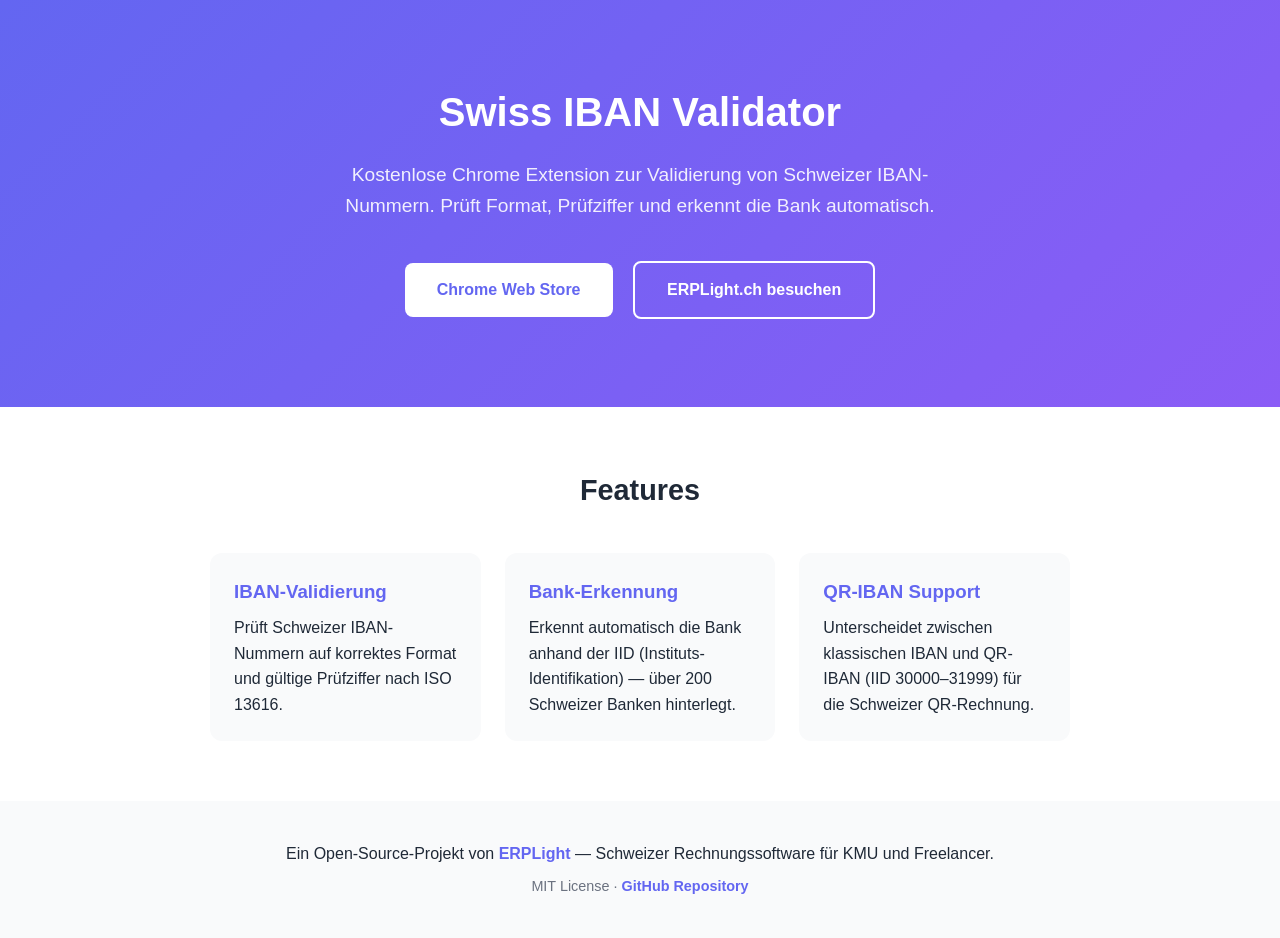
<file: docs/index.html>
<!DOCTYPE html>
  <html lang="de">
  <head>
      <meta charset="UTF-8">
      <meta name="viewport" content="width=device-width, initial-scale=1.0">
      <title>Swiss IBAN Validator — Chrome Extension</title>
      <meta name="description" content="Kostenlose Chrome Extension zur Validierung von Schweizer IBAN-Nummern. Prüft Format, Prüfziffer und erkennt die Bank automatisch.">
      <style>
          * { margin: 0; padding: 0; box-sizing: border-box; }
          body { font-family: -apple-system, BlinkMacSystemFont, 'Segoe UI', Roboto, sans-serif; color: #1f2937; line-height: 1.6; }
          .hero { background: linear-gradient(135deg, #6366f1, #8b5cf6); color: white; padding: 80px 20px; text-align: center; }
          .hero h1 { font-size: 2.5rem; margin-bottom: 16px; }
          .hero p { font-size: 1.2rem; opacity: 0.9; max-width: 600px; margin: 0 auto 32px; }
          .btn { display: inline-block; padding: 14px 32px; border-radius: 8px; text-decoration: none; font-weight: 600; font-size: 1rem; margin: 8px; }
          .btn-white { background: white; color: #6366f1; }
          .btn-outline { border: 2px solid white; color: white; }
          .features { max-width: 900px; margin: 60px auto; padding: 0 20px; }
          .features h2 { text-align: center; font-size: 1.8rem; margin-bottom: 40px; }
          .grid { display: grid; grid-template-columns: repeat(auto-fit, minmax(250px, 1fr)); gap: 24px; }
          .card { background: #f9fafb; border-radius: 12px; padding: 24px; }
          .card h3 { color: #6366f1; margin-bottom: 8px; }
          .footer { text-align: center; padding: 40px 20px; background: #f9fafb; margin-top: 60px; }
          .footer a { color: #6366f1; text-decoration: none; font-weight: 600; }
      </style>
  </head>
  <body>
      <div class="hero">
          <h1>Swiss IBAN Validator</h1>
          <p>Kostenlose Chrome Extension zur Validierung von Schweizer IBAN-Nummern. Prüft Format, Prüfziffer und erkennt die Bank automatisch.</p>
          <a href="https://chromewebstore.google.com/detail/swiss-iban-validator/aahcjcpmojkcdbighlcpljpcihhidnmc" class="btn btn-white">Chrome Web Store</a>
          <a href="https://erplight.ch" class="btn btn-outline">ERPLight.ch besuchen</a>
      </div>
      <div class="features">
          <h2>Features</h2>
          <div class="grid">
              <div class="card">
                  <h3>IBAN-Validierung</h3>
                  <p>Prüft Schweizer IBAN-Nummern auf korrektes Format und gültige Prüfziffer nach ISO 13616.</p>
              </div>
              <div class="card">
                  <h3>Bank-Erkennung</h3>
                  <p>Erkennt automatisch die Bank anhand der IID (Instituts-Identifikation) — über 200 Schweizer Banken hinterlegt.</p>
              </div>
              <div class="card">
                  <h3>QR-IBAN Support</h3>
                  <p>Unterscheidet zwischen klassischen IBAN und QR-IBAN (IID 30000–31999) für die Schweizer QR-Rechnung.</p>
              </div>
          </div>
      </div>
      <footer class="footer">
          <p>Ein Open-Source-Projekt von <a href="https://erplight.ch">ERPLight</a> — Schweizer Rechnungssoftware für KMU und Freelancer.</p>
          <p style="margin-top: 8px; font-size: 0.9rem; color: #6b7280;">MIT License · <a href="https://github.com/erplight-swiss/swiss-iban-validator">GitHub Repository</a></p>
      </footer>
  </body>
  </html>
</file>
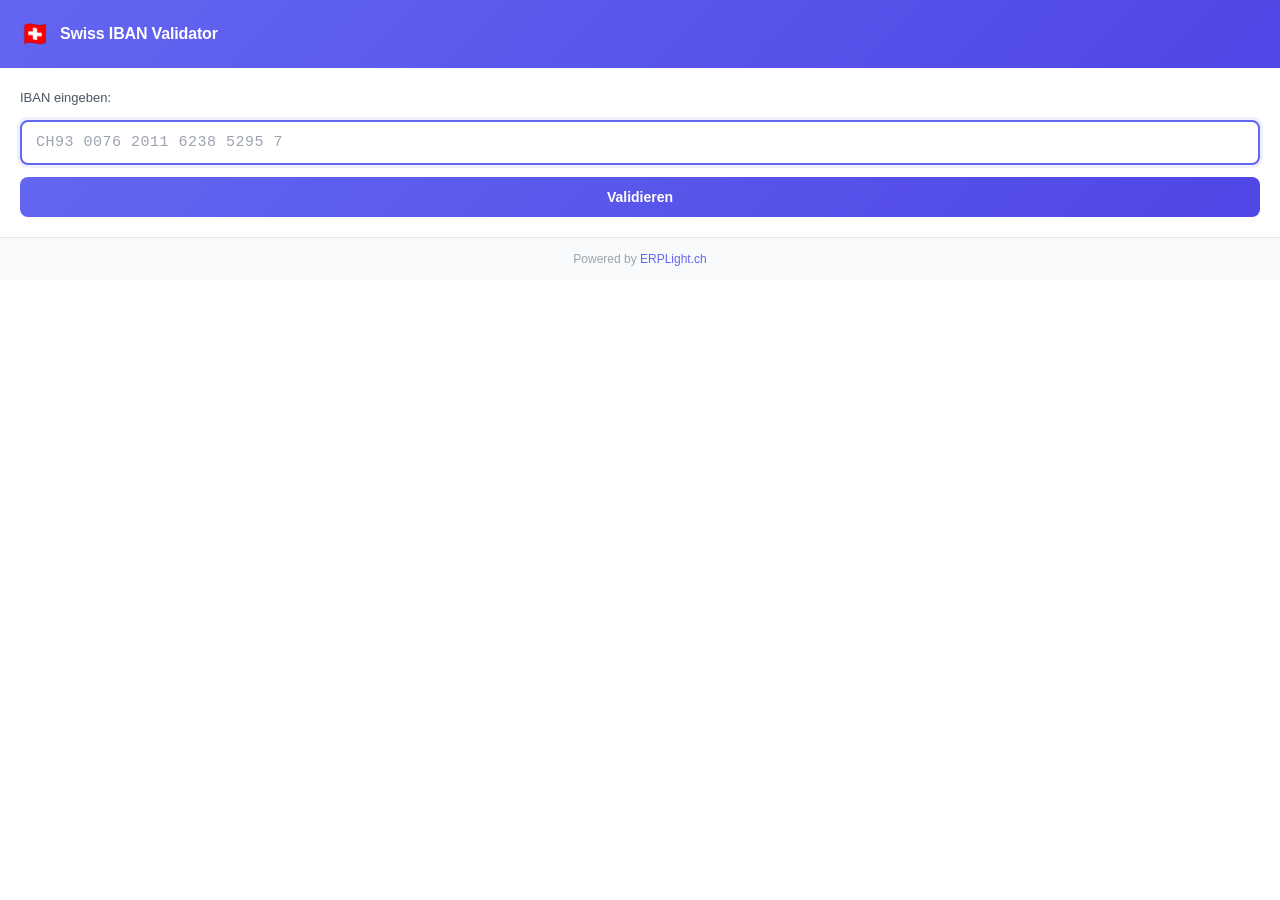
<file: popup.html>
<!DOCTYPE html>
<html lang="de">
<head>
  <meta charset="UTF-8">
  <meta name="viewport" content="width=device-width, initial-scale=1.0">
  <title>Swiss IBAN Validator</title>
  <link rel="stylesheet" href="popup.css">
</head>
<body>
  <div class="container">
    <!-- Header -->
    <header class="header">
      <div class="header-content">
        <span class="flag">🇨🇭</span>
        <h1>Swiss IBAN Validator</h1>
      </div>
    </header>

    <!-- Input Section -->
    <main class="main">
      <div class="input-section">
        <label for="iban-input">IBAN eingeben:</label>
        <input
          type="text"
          id="iban-input"
          placeholder="CH93 0076 2011 6238 5295 7"
          autocomplete="off"
          spellcheck="false"
        >
        <button id="validate-btn" class="btn-primary">
          Validieren
        </button>
      </div>

      <!-- Result Section -->
      <div id="result-section" class="result-section hidden">
        <div id="result-status" class="result-status">
          <!-- Status wird via JS eingefügt -->
        </div>

        <div id="result-details" class="result-details">
          <!-- Details werden via JS eingefügt -->
        </div>

        <button id="copy-btn" class="btn-secondary hidden">
          <svg width="16" height="16" viewBox="0 0 24 24" fill="none" stroke="currentColor" stroke-width="2">
            <rect x="9" y="9" width="13" height="13" rx="2" ry="2"></rect>
            <path d="M5 15H4a2 2 0 0 1-2-2V4a2 2 0 0 1 2-2h9a2 2 0 0 1 2 2v1"></path>
          </svg>
          <span id="copy-text">Kopieren</span>
        </button>
      </div>
    </main>

    <!-- Footer -->
    <footer class="footer">
      <span>Powered by</span>
      <a href="https://erplight.ch" target="_blank" rel="noopener">ERPLight.ch</a>
    </footer>
  </div>

  <script src="banks.js"></script>
  <script src="popup.js"></script>
</body>
</html>
</file>
<file: popup.css>
/* Reset & Base */
* {
  margin: 0;
  padding: 0;
  box-sizing: border-box;
}

body {
  font-family: -apple-system, BlinkMacSystemFont, 'Segoe UI', Roboto, Oxygen, Ubuntu, sans-serif;
  font-size: 14px;
  line-height: 1.5;
  color: #1f2937;
  background: #ffffff;
  min-width: 320px;
}

.container {
  display: flex;
  flex-direction: column;
  min-height: 100%;
}

/* Header */
.header {
  background: linear-gradient(135deg, #6366f1 0%, #4f46e5 100%);
  padding: 16px 20px;
  color: white;
}

.header-content {
  display: flex;
  align-items: center;
  gap: 10px;
}

.flag {
  font-size: 24px;
}

.header h1 {
  font-size: 16px;
  font-weight: 600;
  letter-spacing: -0.01em;
}

/* Main */
.main {
  padding: 20px;
  flex: 1;
}

/* Input Section */
.input-section {
  display: flex;
  flex-direction: column;
  gap: 12px;
}

.input-section label {
  font-size: 13px;
  font-weight: 500;
  color: #4b5563;
}

#iban-input {
  width: 100%;
  padding: 12px 14px;
  font-size: 15px;
  font-family: 'SF Mono', Monaco, 'Courier New', monospace;
  letter-spacing: 0.5px;
  border: 2px solid #e5e7eb;
  border-radius: 8px;
  outline: none;
  transition: border-color 0.2s, box-shadow 0.2s;
}

#iban-input:focus {
  border-color: #6366f1;
  box-shadow: 0 0 0 3px rgba(99, 102, 241, 0.1);
}

#iban-input::placeholder {
  color: #9ca3af;
}

/* Buttons */
.btn-primary {
  width: 100%;
  padding: 12px 20px;
  font-size: 14px;
  font-weight: 600;
  color: white;
  background: linear-gradient(135deg, #6366f1 0%, #4f46e5 100%);
  border: none;
  border-radius: 8px;
  cursor: pointer;
  transition: transform 0.1s, box-shadow 0.2s;
}

.btn-primary:hover {
  box-shadow: 0 4px 12px rgba(99, 102, 241, 0.4);
}

.btn-primary:active {
  transform: scale(0.98);
}

.btn-secondary {
  display: flex;
  align-items: center;
  justify-content: center;
  gap: 8px;
  width: 100%;
  padding: 10px 16px;
  font-size: 13px;
  font-weight: 500;
  color: #4f46e5;
  background: #eef2ff;
  border: none;
  border-radius: 6px;
  cursor: pointer;
  transition: background 0.2s;
}

.btn-secondary:hover {
  background: #e0e7ff;
}

.btn-secondary svg {
  width: 16px;
  height: 16px;
}

/* Result Section */
.result-section {
  margin-top: 20px;
  padding-top: 20px;
  border-top: 1px solid #e5e7eb;
}

.result-section.hidden {
  display: none;
}

/* Result Status */
.result-status {
  display: flex;
  align-items: center;
  gap: 10px;
  padding: 12px 14px;
  border-radius: 8px;
  font-weight: 600;
  margin-bottom: 16px;
}

.result-status.valid {
  background: #ecfdf5;
  color: #059669;
}

.result-status.invalid {
  background: #fef2f2;
  color: #dc2626;
}

.result-status .icon {
  font-size: 18px;
}

/* Result Details */
.result-details {
  display: flex;
  flex-direction: column;
  gap: 10px;
  margin-bottom: 16px;
}

.detail-row {
  display: flex;
  justify-content: space-between;
  align-items: flex-start;
  padding: 8px 0;
  border-bottom: 1px solid #f3f4f6;
}

.detail-row:last-child {
  border-bottom: none;
}

.detail-label {
  font-size: 13px;
  color: #6b7280;
  flex-shrink: 0;
}

.detail-value {
  font-size: 13px;
  font-weight: 500;
  color: #1f2937;
  text-align: right;
  word-break: break-word;
  hyphens: none;
}

.detail-value.mono {
  font-family: 'SF Mono', Monaco, 'Courier New', monospace;
  letter-spacing: 0.3px;
}

/* QR Badge */
.qr-badge {
  display: inline-flex;
  align-items: center;
  gap: 4px;
  padding: 2px 8px;
  font-size: 11px;
  font-weight: 600;
  color: #7c3aed;
  background: #ede9fe;
  border-radius: 4px;
}

.standard-badge {
  display: inline-flex;
  align-items: center;
  padding: 2px 8px;
  font-size: 11px;
  font-weight: 500;
  color: #6b7280;
  background: #f3f4f6;
  border-radius: 4px;
}

/* Copy Button States */
#copy-btn.hidden {
  display: none;
}

#copy-btn.copied {
  background: #ecfdf5;
  color: #059669;
}

/* Footer */
.footer {
  padding: 12px 20px;
  text-align: center;
  font-size: 12px;
  color: #9ca3af;
  background: #f9fafb;
  border-top: 1px solid #e5e7eb;
}

.footer a {
  color: #6366f1;
  text-decoration: none;
  font-weight: 500;
}

.footer a:hover {
  text-decoration: underline;
}

/* Utility */
.hidden {
  display: none !important;
}

/* Error state for input */
#iban-input.error {
  border-color: #dc2626;
  background: #fef2f2;
}

#iban-input.valid {
  border-color: #059669;
  background: #ecfdf5;
}
</file>
